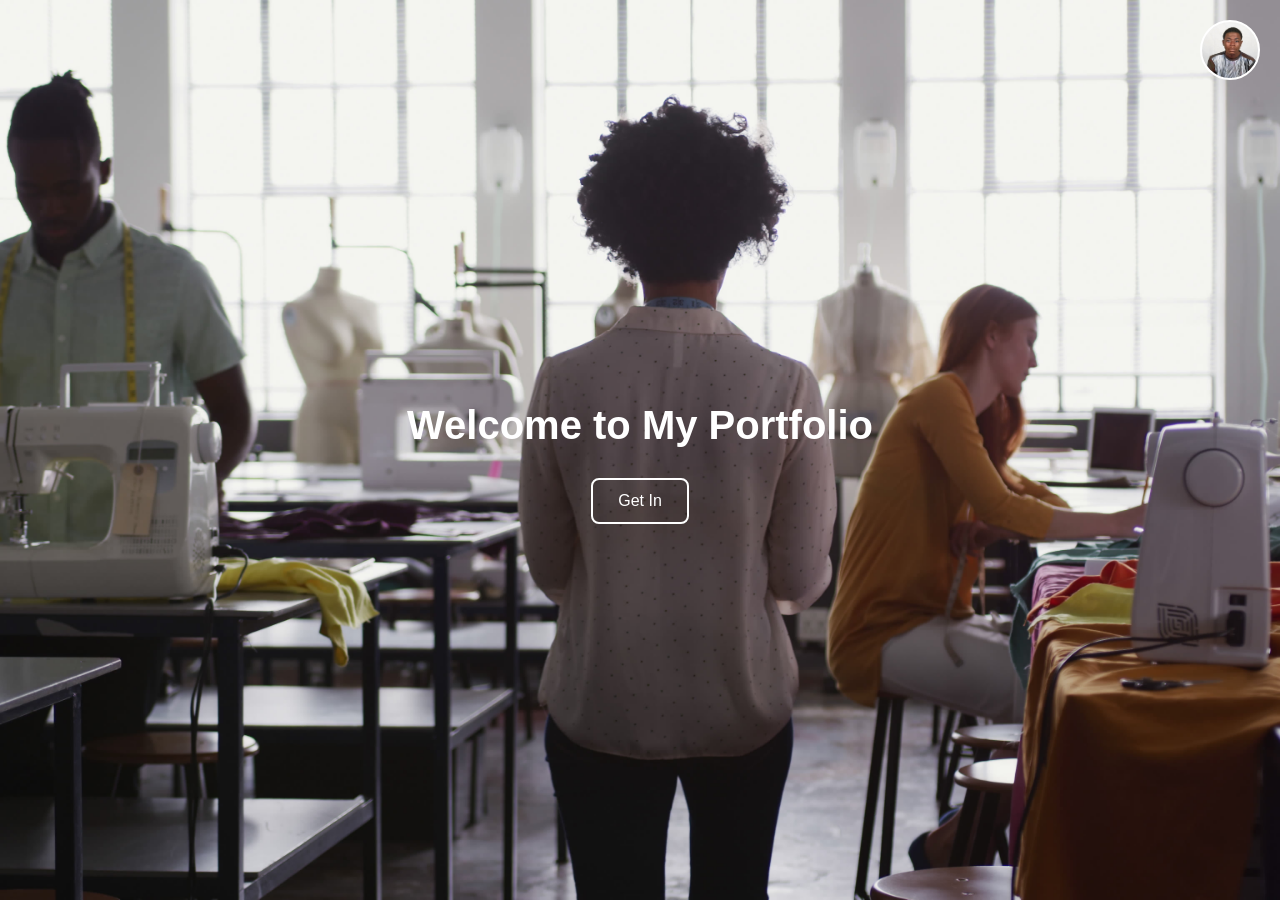
<file: index.html>
<!DOCTYPE html>
<html lang="en">
<head>
<meta charset="UTF-8">
<meta name="viewport" content="width=device-width, initial-scale=1.0">
<title>Portfolio</title>
<link rel="stylesheet" href="raf.css">
</head>
<body>

<!-- Top-right photo button -->
<input type="button" class="photo-btn" value="" title="Raphaito Tawatio Fopa">

<!-- Main centered div -->
<div class="main">
    <h1>Welcome to My Portfolio</h1>
    <input type="button" value="Get In" onclick="location.href='home.html'"  class="btn">
</div>

</body>
</html>
</file>
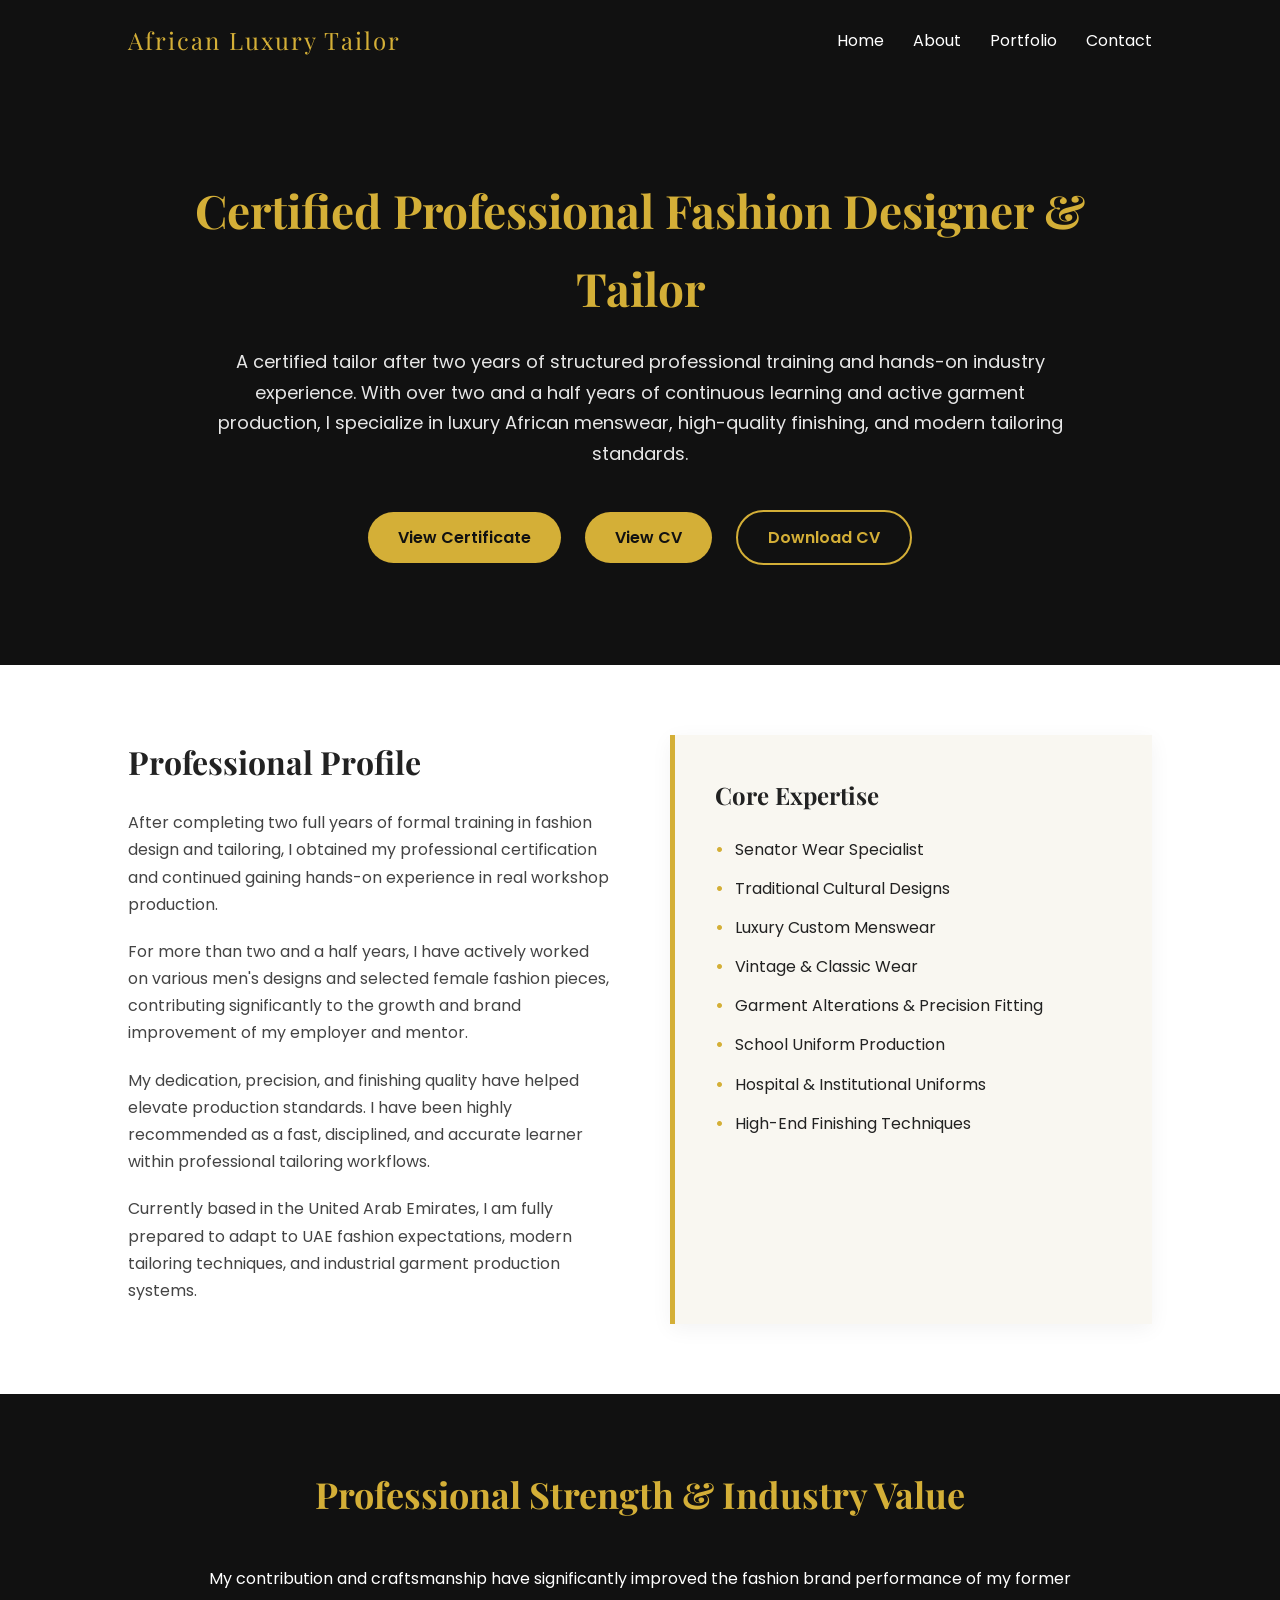
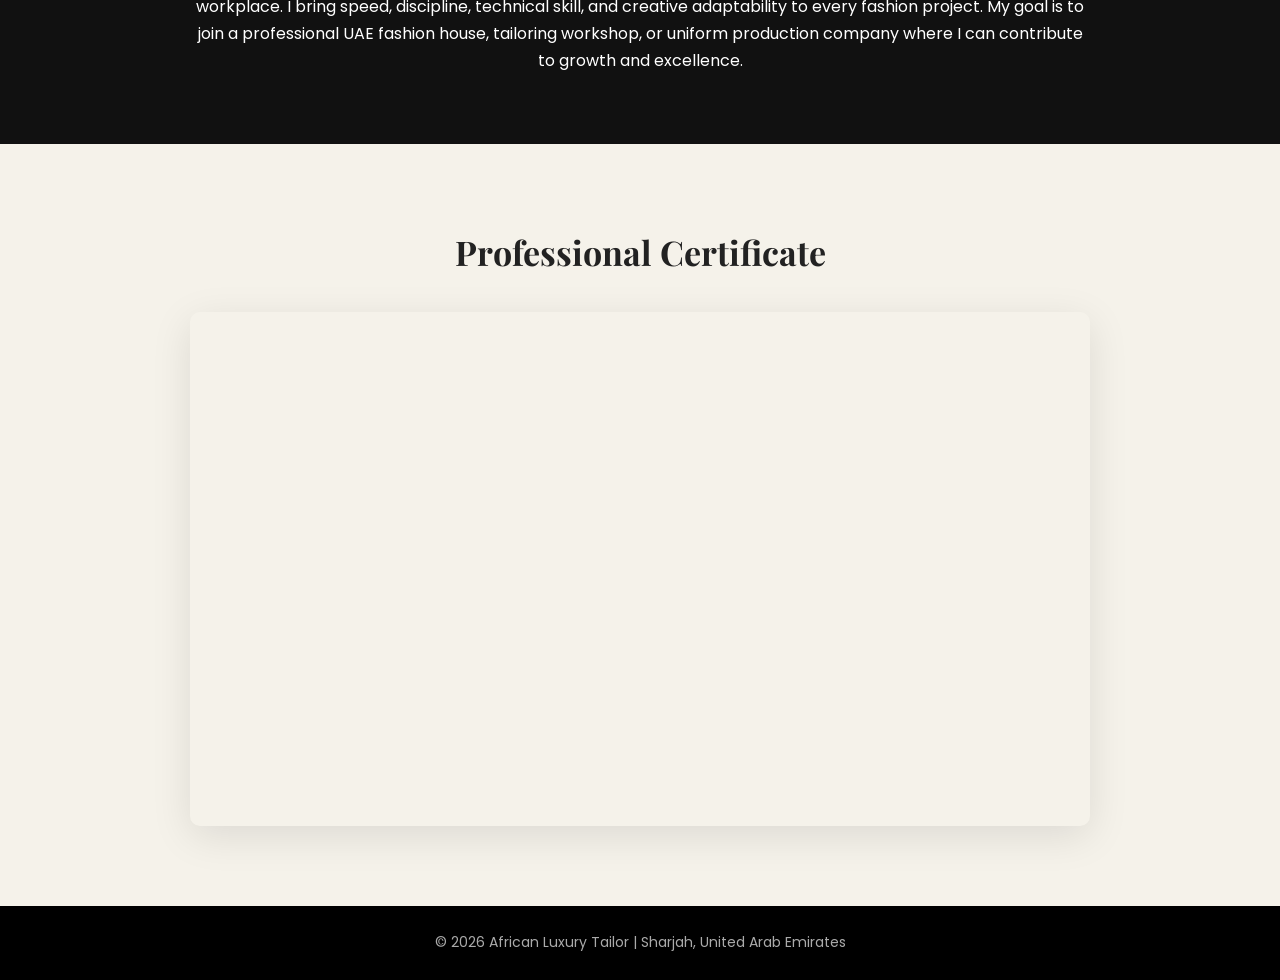
<file: about.html>
<!DOCTYPE html>

<html lang="en">
<head>
<meta charset="UTF-8">
<meta name="viewport" content="width=device-width, initial-scale=1.0">
<title>About | African Luxury Tailor</title>

<link href="https://fonts.googleapis.com/css2?family=Playfair+Display:wght@600;700&family=Poppins:wght@300;400;500;600&display=swap" rel="stylesheet">

<style>

*{
margin:0;
padding:0;
box-sizing:border-box;
scroll-behavior:smooth;
}

body{
font-family:'Poppins', sans-serif;
background:linear-gradient(135deg,#f5f2ea,#ffffff);
color:#222;
line-height:1.7;
}

/* HEADER */
header{
display:flex;
justify-content:space-between;
align-items:center;
padding:20px 10%;
background:#111;
color:#fff;
}

.logo{
font-family:'Playfair Display', serif;
font-size:24px;
letter-spacing:2px;
color:#d4af37;
}

nav a{
color:white;
text-decoration:none;
margin-left:25px;
transition:0.3s;
}

nav a:hover{
color:#d4af37;
}

/* HERO */
.hero{
padding:90px 10%;
background:#111;
color:white;
text-align:center;
}

.hero h1{
font-family:'Playfair Display', serif;
font-size:46px;
margin-bottom:20px;
color:#d4af37;
}

.hero p{
max-width:850px;
margin:auto;
font-size:18px;
opacity:0.9;
margin-bottom:30px;
}

/* BUTTONS */
.btn{
display:inline-block;
padding:12px 30px;
margin:10px;
background:#d4af37;
color:#111;
font-weight:600;
text-decoration:none;
border-radius:30px;
transition:0.3s;
}

.btn:hover{
background:white;
color:#111;
}

.btn-outline{
background:transparent;
border:2px solid #d4af37;
color:#d4af37;
}

.btn-outline:hover{
background:#d4af37;
color:#111;
}

/* ABOUT SECTION */
.about{
padding:70px 10%;
display:grid;
grid-template-columns:1fr 1fr;
gap:60px;
background:white;
}

.about-text h2{
font-family:'Playfair Display', serif;
font-size:32px;
margin-bottom:20px;
}

.about-text p{
margin-bottom:20px;
color:#444;
}

.skills{
background:#f9f7f1;
padding:40px;
border-left:5px solid #d4af37;
box-shadow:0 5px 20px rgba(0,0,0,0.05);
}

.skills h3{
font-family:'Playfair Display', serif;
margin-bottom:20px;
font-size:24px;
}

.skills ul{
list-style:none;
}

.skills li{
margin-bottom:12px;
padding-left:20px;
position:relative;
}

.skills li::before{
content:"•";
position:absolute;
left:0;
color:#d4af37;
font-weight:bold;
}

/* EXPERIENCE */
.experience{
padding:70px 10%;
background:#111;
color:white;
}

.experience h2{
text-align:center;
font-family:'Playfair Display', serif;
font-size:36px;
margin-bottom:40px;
color:#d4af37;
}

/* CERTIFICATE SECTION */
.certificate-section{
padding:80px 10%;
background:#f5f2ea;
text-align:center;
}

.certificate-section h2{
font-family:'Playfair Display', serif;
font-size:34px;
margin-bottom:30px;
}

.certificate-box{
max-width:900px;
margin:auto;
box-shadow:0 10px 40px rgba(0,0,0,0.1);
border-radius:10px;
overflow:hidden;
border:3px solid transparent;
transition:0.5s;
}

.certificate-box.highlight{
border:3px solid #d4af37;
box-shadow:0 0 25px rgba(212,175,55,0.7);
}

iframe{
width:100%;
height:500px;
border:none;
}

/* FOOTER */
footer{
text-align:center;
padding:25px;
background:#000;
color:#aaa;
font-size:14px;
}

/* RESPONSIVE */
@media(max-width:900px){
.about{
grid-template-columns:1fr;
}
.hero h1{
font-size:34px;
}
iframe{
height:400px;
}
}

</style>

</head>

<body>

<header>
<div class="logo">African Luxury Tailor</div>
<nav>
<a href="home.html">Home</a>
<a href="about.html">About</a>
<a href="portfolio.html">Portfolio</a>
<a href="contact.html">Contact</a>
</nav>
</header>

<section class="hero">
<h1>Certified Professional Fashion Designer & Tailor</h1>
<p>
A certified tailor after two years of structured professional training and hands-on industry experience. With over two and a half years of continuous learning and active garment production, I specialize in luxury African menswear, high-quality finishing, and modern tailoring standards.
</p>

<!-- VIEW CERTIFICATE -->

<a href="#certificate" class="btn" onclick="highlightCertificate()">View Certificate</a>

<!-- VIEW CV (opens in browser) -->

<a href="LuxuryCV.pdf" class="btn" target="_blank">View CV</a>

<!-- DOWNLOAD CV (force download + tracking) -->

<a href="LuxuryCV.pdf"
class="btn btn-outline"
download="LuxuryCV.pdf"
onclick="trackDownload()">
Download CV </a>

</section>

<section class="about">

<div class="about-text">
<h2>Professional Profile</h2>

<p>
After completing two full years of formal training in fashion design and tailoring, I obtained my professional certification and continued gaining hands-on experience in real workshop production.
</p>

<p>
For more than two and a half years, I have actively worked on various men's designs and selected female fashion pieces, contributing significantly to the growth and brand improvement of my employer and mentor.
</p>

<p>
My dedication, precision, and finishing quality have helped elevate production standards. I have been highly recommended as a fast, disciplined, and accurate learner within professional tailoring workflows.
</p>

<p>
Currently based in the United Arab Emirates, I am fully prepared to adapt to UAE fashion expectations, modern tailoring techniques, and industrial garment production systems.
</p>
</div>

<div class="skills">
<h3>Core Expertise</h3>
<ul>
<li>Senator Wear Specialist</li>
<li>Traditional Cultural Designs</li>
<li>Luxury Custom Menswear</li>
<li>Vintage & Classic Wear</li>
<li>Garment Alterations & Precision Fitting</li>
<li>School Uniform Production</li>
<li>Hospital & Institutional Uniforms</li>
<li>High-End Finishing Techniques</li>
</ul>
</div>

</section>

<section class="experience">
<h2>Professional Strength & Industry Value</h2>
<p style="max-width:900px;margin:auto;text-align:center;">
My contribution and craftsmanship have significantly improved the fashion brand performance of my former workplace. I bring speed, discipline, technical skill, and creative adaptability to every fashion project. My goal is to join a professional UAE fashion house, tailoring workshop, or uniform production company where I can contribute to growth and excellence.
</p>
</section>

<section class="certificate-section" id="certificate">
<h2>Professional Certificate</h2>

<div class="certificate-box" id="certificateBox">
<iframe src="certificate.pdf"></iframe>
</div>

</section>

<footer>
© 2026 African Luxury Tailor | Sharjah, United Arab Emirates
</footer>

<script>

function highlightCertificate(){
const box = document.getElementById("certificateBox");
box.classList.add("highlight");

setTimeout(()=>{
box.classList.remove("highlight");
},3000);
}

/* CV DOWNLOAD TRACKING */
function trackDownload(){
console.log("CV Downloaded");

fetch("https://api.countapi.xyz/hit/african-luxury-tailor/cv-download")
.then(res=>res.json())
.then(data=>{
console.log("Total downloads:", data.value);
})
.catch(err=>{
console.log("Tracking error", err);
});
}

</script>

</body>
</html>
</file>
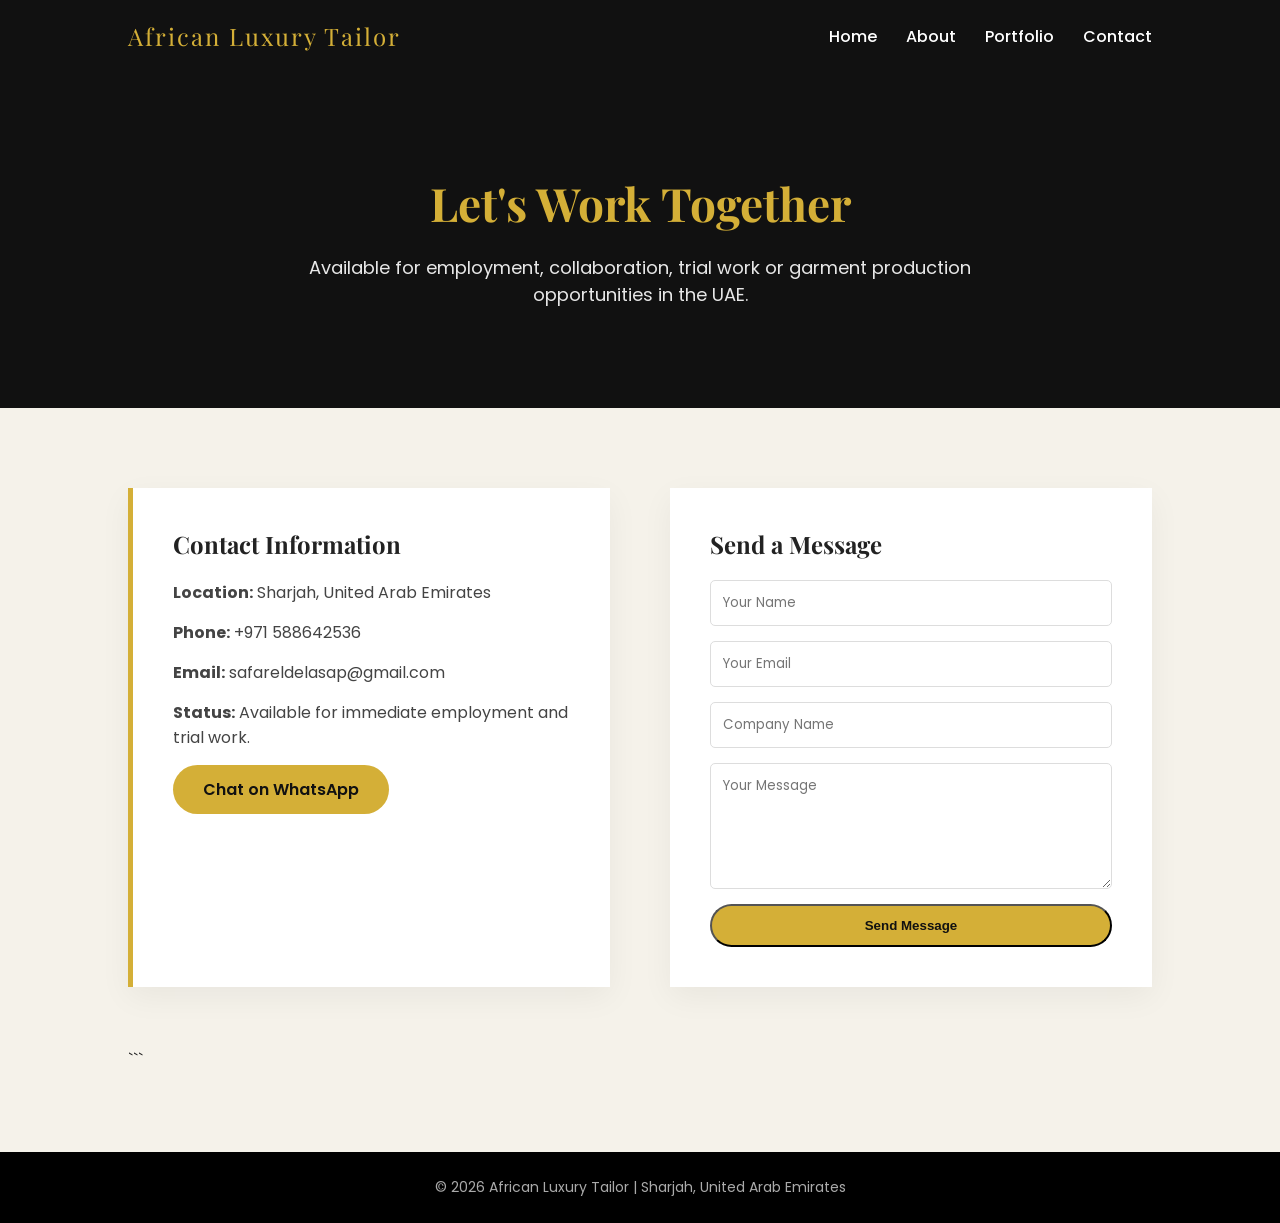
<file: contact.html>
<!DOCTYPE html>

<html lang="en">
<head>
<meta charset="UTF-8">
<meta name="viewport" content="width=device-width, initial-scale=1.0">
<title>Contact | African Luxury Tailor</title>

<link rel="stylesheet" href="stile.css">

<link href="https://fonts.googleapis.com/css2?family=Playfair+Display:wght@600;700&family=Poppins:wght@300;400;500;600&display=swap" rel="stylesheet">
</head>

<body>

<header>
    <div class="logo">African Luxury Tailor</div>
    <nav>
        <a href="home.html">Home</a>
        <a href="about.html">About</a>
        <a href="portfolio.html">Portfolio</a>
        <a href="contact.html">Contact</a>
    </nav>
</header>

<section class="contact-hero">
    <h1>Let's Work Together</h1>
    <p>
        Available for employment, collaboration, trial work or garment production opportunities in the UAE.
    </p>
</section>

<section class="contact-container">


<div class="contact-info">
    <h2>Contact Information</h2>
    <p><strong>Location:</strong> Sharjah, United Arab Emirates</p>
    <p><strong>Phone:</strong> +971 588642536</p>
    <p><strong>Email:</strong> safareldelasap@gmail.com</p>
    <p><strong>Status:</strong> Available for immediate employment and trial work.</p>

    <a href="https://wa.me/971588642536" class="btn">Chat on WhatsApp</a>
</div>

<div class="contact-form">
    <h2>Send a Message</h2>

    <form action="https://formsubmit.co/safareldelasap@gmail.com" method="POST">

        <input type="text" name="name" placeholder="Your Name" required>

        <input type="email" name="email" placeholder="Your Email" required>

        <input type="text" name="company" placeholder="Company Name">

        <textarea name="message" placeholder="Your Message" rows="5" required></textarea>

        <input type="hidden" name="_captcha" value="false">

        <input type="hidden" name="_subject" value="New Employer Message From Portfolio">

        <button type="submit" class="btn">Send Message</button>

    </form>
</div>
```

</section>

<footer>
    <p>© 2026 African Luxury Tailor | Sharjah, United Arab Emirates</p>
</footer>

</body>
</html>
</file>
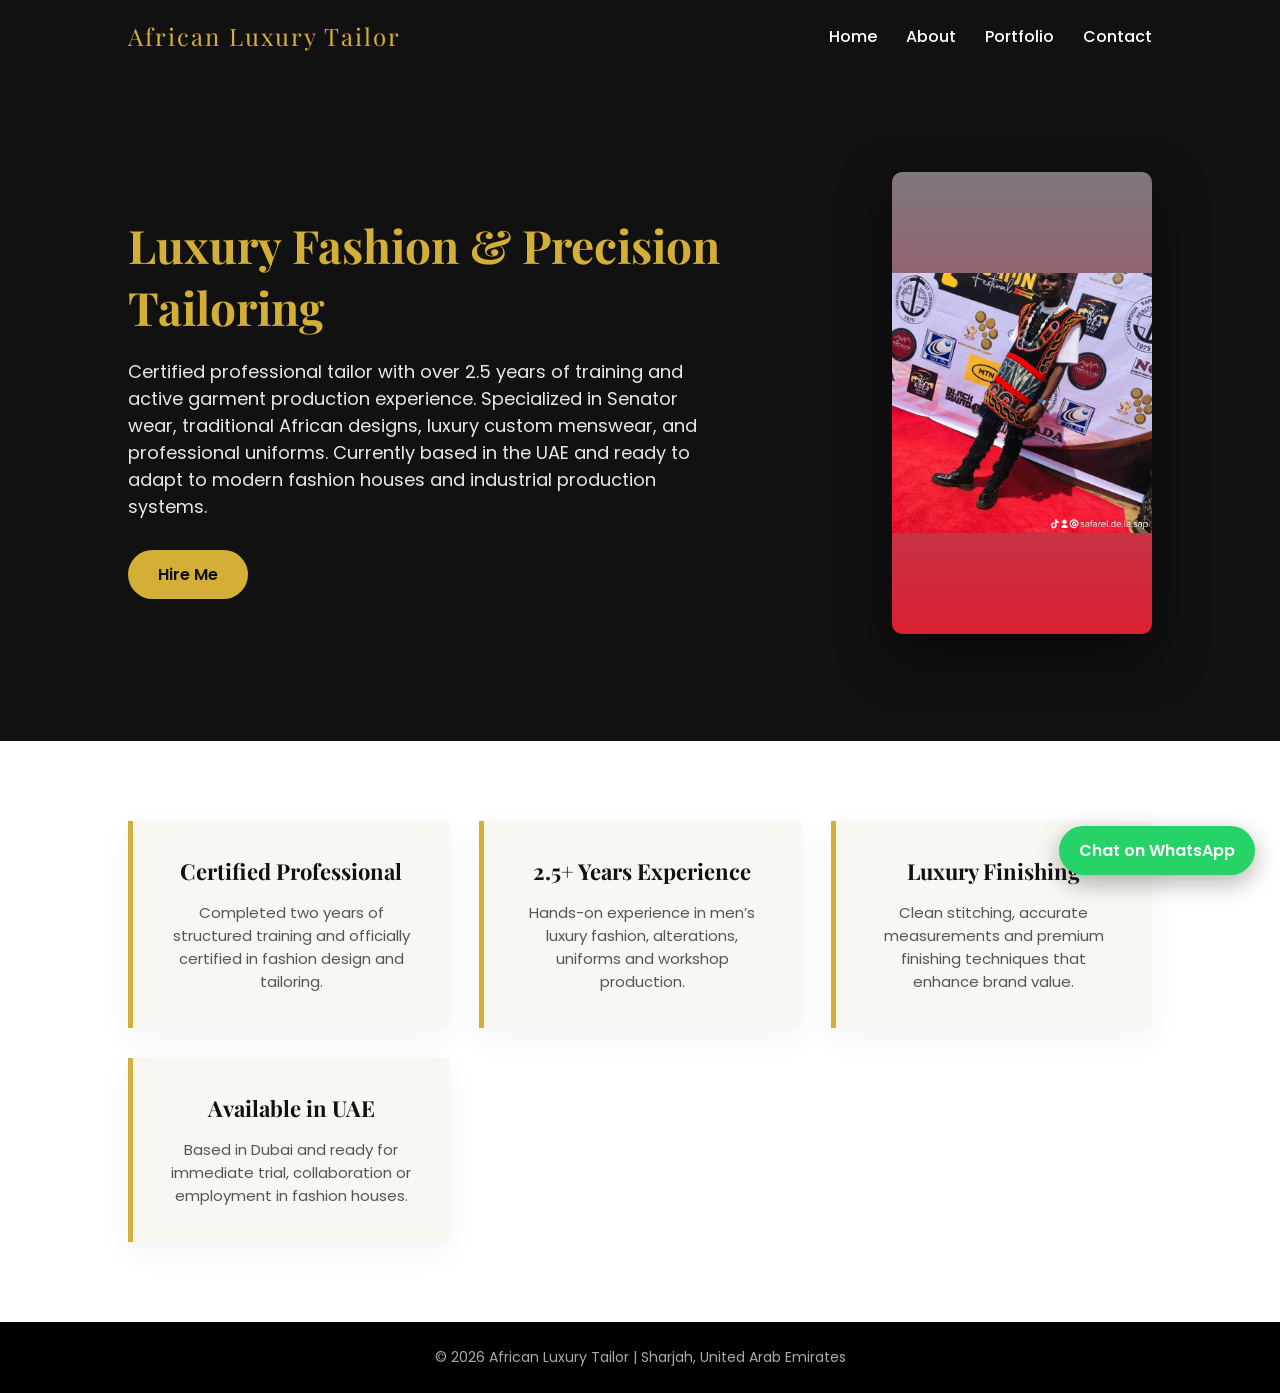
<file: home.html>
<!DOCTYPE html>
<html lang="en">
<head>
<meta charset="UTF-8">
<meta name="viewport" content="width=device-width, initial-scale=1.0">
<title>Professional African Tailor | Dubai</title>

<link rel="stylesheet" href="stile.css">

<link href="https://fonts.googleapis.com/css2?family=Playfair+Display:wght@600;700&family=Poppins:wght@300;400;500;600&display=swap" rel="stylesheet">
</head>

<body>

<header>
    <div class="logo">African Luxury Tailor</div>
    <nav>
        <a href="home.html">Home</a>
        <a href="about.html">About</a>
        <a href="portfolio.html">Portfolio</a>
        <a href="contact.html">Contact</a>
    </nav>
</header>

<section class="hero">
    <div class="hero-text">
        <h1>Luxury Fashion & Precision Tailoring</h1>
        <p>
            Certified professional tailor with over 2.5 years of training and active garment production experience. 
            Specialized in Senator wear, traditional African designs, luxury custom menswear, and professional uniforms. 
            Currently based in the UAE and ready to adapt to modern fashion houses and industrial production systems.
        </p>
        <a href="contact.html" class="btn">Hire Me</a>
    </div>

    <div class="hero-image">
        <!-- PUT YOUR IMAGE FILE NAME BELOW -->
        <img src="conference.jpg" alt="Professional Tailor">
    </div>
</section>

<section class="highlights">
    <div>
        <h3>Certified Professional</h3>
        <p>Completed two years of structured training and officially certified in fashion design and tailoring.</p>
    </div>

    <div>
        <h3>2.5+ Years Experience</h3>
        <p>Hands-on experience in men’s luxury fashion, alterations, uniforms and workshop production.</p>
    </div>

    <div>
        <h3>Luxury Finishing</h3>
        <p>Clean stitching, accurate measurements and premium finishing techniques that enhance brand value.</p>
    </div>

    <div>
        <h3>Available in UAE</h3>
        <p>Based in Dubai and ready for immediate trial, collaboration or employment in fashion houses.</p>
    </div>
</section>

<footer>
    <p>© 2026 African Luxury Tailor | Sharjah, United Arab Emirates</p>
</footer>

<a href="https://wa.me/971588642536
" class="whatsapp">Chat on WhatsApp</a>

</body>
</html>
</file>
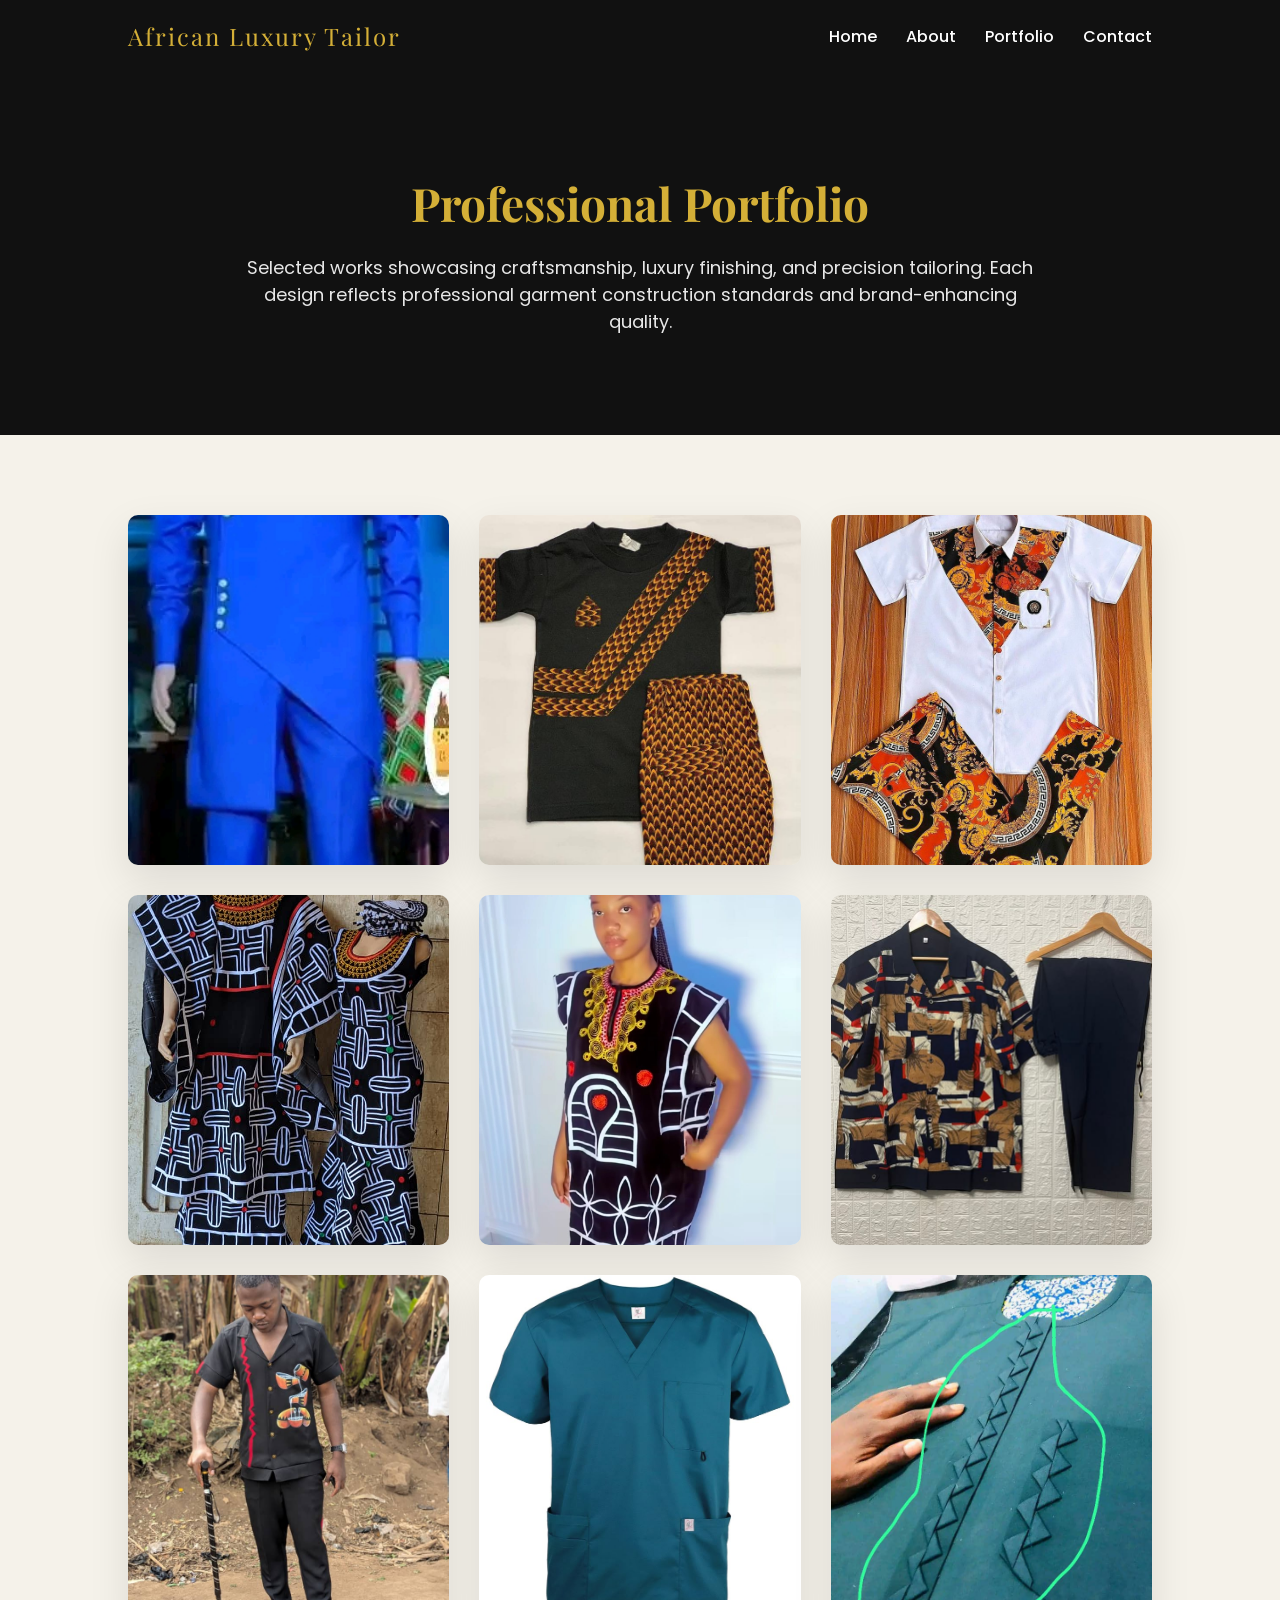
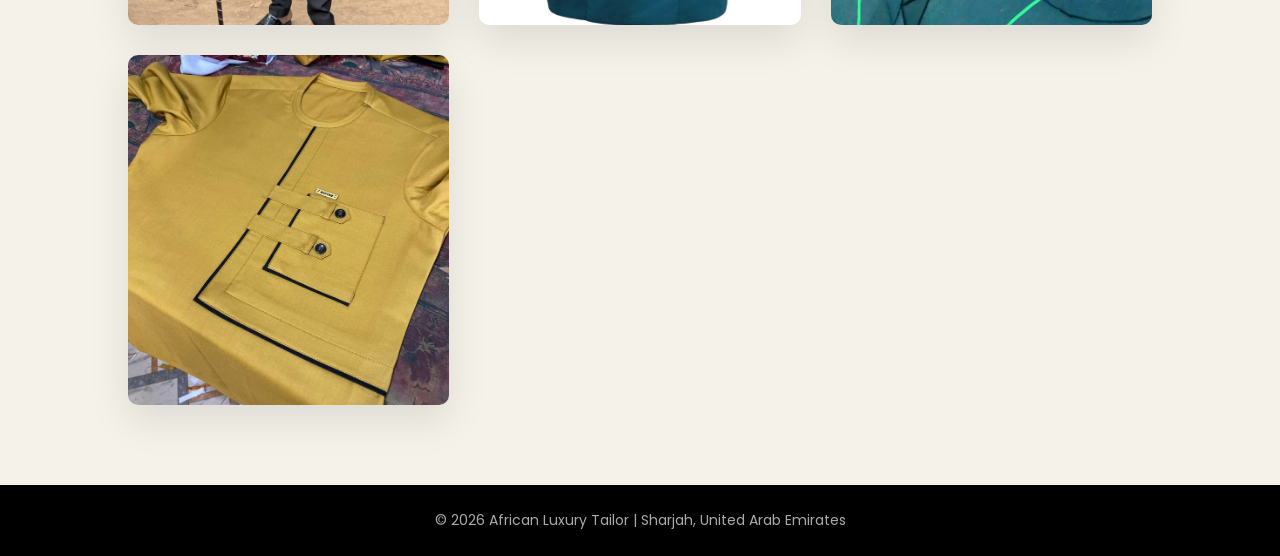
<file: portfolio.html>
<!DOCTYPE html>
<html lang="en">
<head>
<meta charset="UTF-8">
<meta name="viewport" content="width=device-width, initial-scale=1.0">
<title>Portfolio | African Luxury Tailor</title>

<link rel="stylesheet" href="stile.css">

<link href="https://fonts.googleapis.com/css2?family=Playfair+Display:wght@600;700&family=Poppins:wght@300;400;500;600&display=swap" rel="stylesheet">
</head>

<body>

<header>
    <div class="logo">African Luxury Tailor</div>
    <nav>
        <a href="home.html">Home</a>
        <a href="about.html">About</a>
        <a href="portfolio.html">Portfolio</a>
        <a href="contact.html">Contact</a>
    </nav>
</header>

<section class="portfolio-hero">
    <h1>Professional Portfolio</h1>
    <p>
        Selected works showcasing craftsmanship, luxury finishing, and precision tailoring.
        Each design reflects professional garment construction standards and brand-enhancing quality.
    </p>
</section>

<section class="portfolio">

    <div class="gallery">

        <!-- SENATOR WEAR -->
        <div class="portfolio-item">
            <img src="sanator1.jpg" alt="Senator Wear Design">
            <div class="overlay">
                <h3>Premium Senator Wear</h3>
                <p>Modern African luxury menswear with clean finishing.</p>
            </div>
        </div>

        <div class="portfolio-item">
            <img src="senators2.jpg" alt="Senator Wear Design">
            <div class="overlay">
                <h3>Classic Senator Design</h3>
                <p>Precise cutting and elegant traditional finishing.</p>
            </div>
        </div>

        <div class="portfolio-item">
            <img src="senators1.jpg" alt="Senator Wear Design">
            <div class="overlay">
                <h3>Luxury Senator Outfit</h3>
                <p>Structured fit and high-end detailing.</p>
            </div>
        </div>

        <!-- TRADITIONAL -->
        <div class="portfolio-item">
            <img src="traditional1.jpg" alt="Traditional Design">
            <div class="overlay">
                <h3>Cultural Traditional Wear</h3>
                <p>Authentic heritage design with modern adaptation.</p>
            </div>
        </div>

        <div class="portfolio-item">
            <img src="traditional2.jpg" alt="Traditional Design">
            <div class="overlay">
                <h3>Northwest Inspired Design</h3>
                <p>Precise embroidery and premium fabric use.</p>
            </div>
        </div>

        <!-- LUXURY CUSTOM -->
        <div class="portfolio-item">
            <img src="vintage.jpeg" alt="Luxury Custom Menswear">
            <div class="overlay">
                <h3> Modern Vintage Wears</h3>
                <p>Tailored for modern elegance and Leisure.</p>
            </div>
        </div>

        <div class="portfolio-item">
            <img src="luxuri2.jpg" alt="Luxury Custom Menswear">
            <div class="overlay">
                <h3>Premium Custom Outfit</h3>
                <p>High-quality finishing and precise fitting.</p>
            </div>
        </div>

        <!-- UNIFORMS -->
        <div class="portfolio-item">
            <img src="uniform.jpeg" alt="Uniform Production">
            <div class="overlay">
                <h3>School & Hospital Uniforms</h3>
                <p>Durable production with clean professional finishing.</p>
            </div>
        </div>

        <!-- ALTERATION -->
        <div class="portfolio-item">
            <img src="alteration1.jpg" alt="Garment Alteration">
            <div class="overlay">
                <h3>Garment Alteration</h3>
                <p>Accurate fitting adjustment and transformation.</p>
            </div>
        </div>

         <div class="portfolio-item">
            <img src="alteration2.jpg" alt="Garment Alteration">
            <div class="overlay">
                <h3>Garment Alteration</h3>
                <p>Accurate fitting adjustment and transformation.</p>
            </div>
        </div>
    </div>

</section>

<footer>
    <p>© 2026 African Luxury Tailor | Sharjah, United Arab Emirates</p>
</footer>

</body>
</html>
</file>
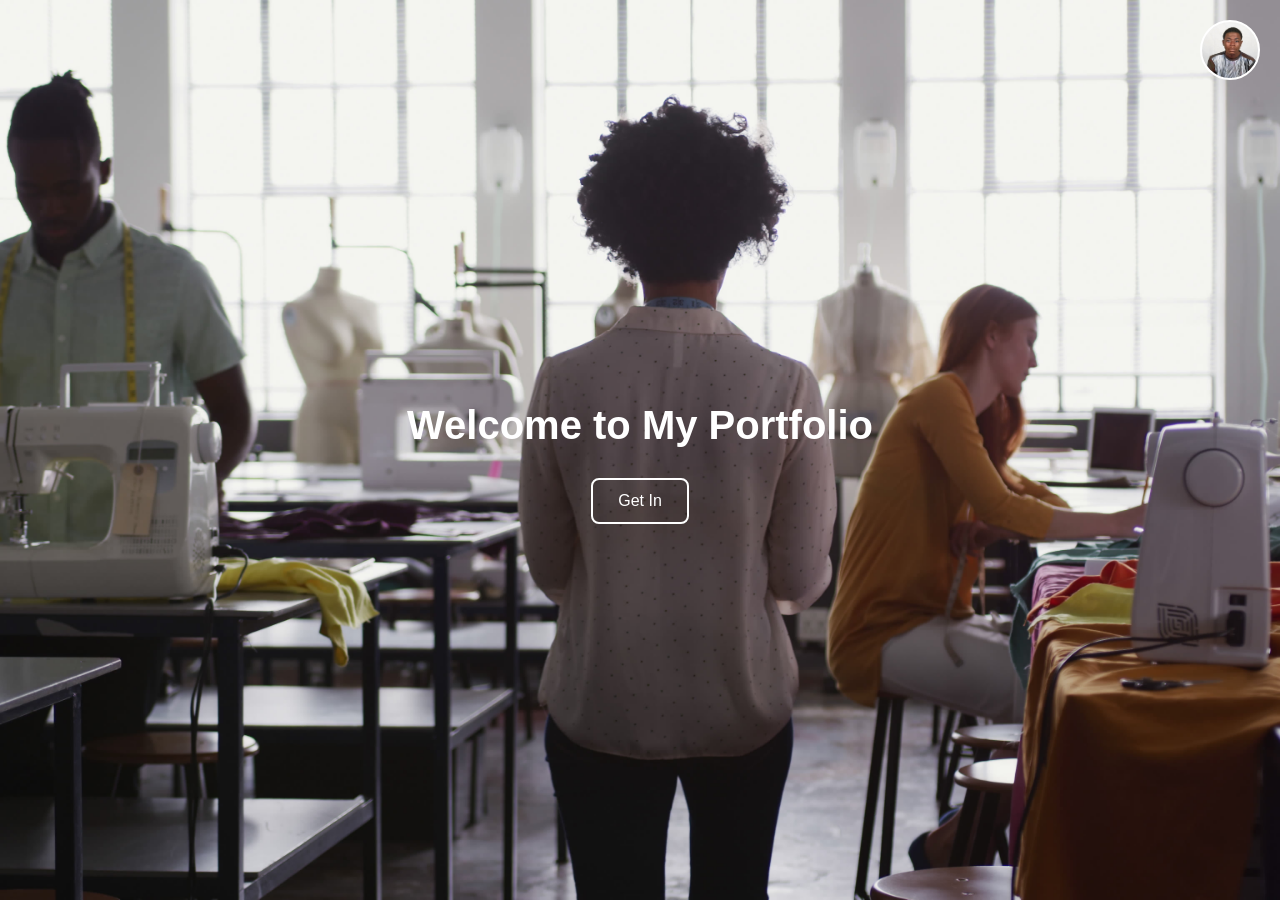
<file: raf.html>
<!DOCTYPE html>
<html lang="en">
<head>
<meta charset="UTF-8">
<meta name="viewport" content="width=device-width, initial-scale=1.0">
<title>Portfolio</title>
<link rel="stylesheet" href="raf.css">
</head>
<body>

<!-- Top-right photo button -->
<input type="button" class="photo-btn" value="" title="Raphaito Tawatio Fopa">

<!-- Main centered div -->
<div class="main">
    <h1>Welcome to My Portfolio</h1>
    <input type="button" value="Get In" onclick="location.href='index.html'"  class="btn">
</div>

</body>
</html>
</file>
<file: raf.css>
/* Full-page setup */
body {
    margin: 0;
    height: 100vh;
    display: flex;
    justify-content: center;  /* horizontal center */
    align-items: center;      /* vertical center */
    position: relative;       /* for absolute children */
    font-family: Arial, sans-serif;

    /* Background image for the page */
    background-image: url('shop.jpg'); /* replace with your image */
    background-size: cover;
    background-position: center;
    background-repeat: no-repeat;
}

/* Main centered div - NO background, just text and button */
.main {
    text-align: center;
}

/* Welcome text */
.main h1 {
    color: #fff; /* white text */
    font-size: 40px;
    margin-bottom: 30px;
}

/* Get In button - transparent with white text and border */
.btn {
    background: transparent;
    color: #fff;
    padding: 12px 25px;
    border: 2px solid #fff;
    cursor: pointer;
    font-size: 16px;
    border-radius: 8px;
    transition: all 0.3s ease;
}

.btn:hover {
    background: rgba(255, 255, 255, 0.1);
}

/* Top-right photo button */
.photo-btn {
    position: absolute;
    top: 20px;
    right: 20px;
    width: 60px;
    height: 60px;
    border: 2px solid #fff;  /* white border */
    border-radius: 50%;
    cursor: pointer;

    /* Replace with your actual photo */
    background: url('web.jpg') no-repeat center center;
    background-size: cover;
}

/* Responsive adjustments */
@media screen and (max-width: 600px) {
    .main h1 {
        font-size: 28px;
    }
    .btn {
        padding: 10px 20px;
        font-size: 14px;
    }
    .photo-btn {
        width: 50px;
        height: 50px;
        top: 15px;
        right: 15px;
    }
}
</file>
<file: stile.css>
/* CONTACT HERO */
.contact-hero{
padding:100px 10%;
background:#111;
color:white;
text-align:center;
}

.contact-hero h1{
font-family:'Playfair Display', serif;
font-size:46px;
color:#d4af37;
margin-bottom:20px;
}

.contact-hero p{
font-size:18px;
opacity:0.9;
max-width:700px;
margin:auto;
}

/* CONTACT SECTION */
.contact-container{
display:grid;
grid-template-columns:1fr 1fr;
gap:60px;
padding:80px 10%;
background:#f5f2ea;
}

.contact-info{
background:white;
padding:40px;
border-left:5px solid #d4af37;
box-shadow:0 10px 30px rgba(0,0,0,0.05);
}

.contact-info h2{
font-family:'Playfair Display', serif;
margin-bottom:20px;
}

.contact-info p{
margin-bottom:15px;
color:#444;
}

.contact-form{
background:white;
padding:40px;
box-shadow:0 10px 30px rgba(0,0,0,0.05);
}

.contact-form h2{
font-family:'Playfair Display', serif;
margin-bottom:20px;
}

.contact-form form{
display:flex;
flex-direction:column;
}

.contact-form input,
.contact-form textarea{
margin-bottom:15px;
padding:12px;
border:1px solid #ddd;
border-radius:5px;
font-family:'Poppins', sans-serif;
}

.contact-form input:focus,
.contact-form textarea:focus{
outline:none;
border-color:#d4af37;
}

/* RESPONSIVE */
@media(max-width:900px){
.contact-container{
grid-template-columns:1fr;
}
}

/* PORTFOLIO HERO */
.portfolio-hero{
padding:100px 10%;
background:#111;
color:white;
text-align:center;
}

.portfolio-hero h1{
font-family:'Playfair Display', serif;
font-size:46px;
color:#d4af37;
margin-bottom:20px;
}

.portfolio-hero p{
max-width:800px;
margin:auto;
opacity:0.9;
font-size:18px;
}

/* PORTFOLIO GALLERY */
.portfolio{
padding:80px 10%;
background:#f5f2ea;
}

.gallery{
display:grid;
grid-template-columns:repeat(auto-fit,minmax(280px,1fr));
gap:30px;
}

.portfolio-item{
position:relative;
overflow:hidden;
border-radius:10px;
box-shadow:0 15px 40px rgba(0,0,0,0.1);
}

.portfolio-item img{
width:100%;
height:350px;
object-fit:cover;
display:block;
transition:0.4s;
}

.portfolio-item:hover img{
transform:scale(1.05);
}

.overlay{
position:absolute;
bottom:0;
left:0;
width:100%;
background:linear-gradient(to top, rgba(0,0,0,0.8), transparent);
color:white;
padding:20px;
opacity:0;
transition:0.4s;
}

.portfolio-item:hover .overlay{
opacity:1;
}

.overlay h3{
font-family:'Playfair Display', serif;
margin-bottom:8px;
color:#d4af37;
}

.overlay p{
font-size:14px;
}

*{
margin:0;
padding:0;
box-sizing:border-box;
}

body{
font-family:'Poppins', sans-serif;
background:#f5f2ea;
color:#222;
}

/* HEADER */
header{
display:flex;
justify-content:space-between;
align-items:center;
padding:20px 10%;
background:#111;
color:white;
}

.logo{
font-family:'Playfair Display', serif;
font-size:24px;
letter-spacing:2px;
color:#d4af37;
}

nav a{
color:white;
text-decoration:none;
margin-left:25px;
font-weight:500;
transition:0.3s;
}

nav a:hover{
color:#d4af37;
}

/* HERO SECTION */
.hero{
display:flex;
justify-content:space-between;
align-items:center;
padding:100px 10%;
background:#111;
color:white;
flex-wrap:wrap;
}

.hero-text{
max-width:600px;
}

.hero-text h1{
font-family:'Playfair Display', serif;
font-size:46px;
color:#d4af37;
margin-bottom:20px;
}

.hero-text p{
font-size:18px;
margin-bottom:30px;
opacity:0.9;
}

.btn{
display:inline-block;
padding:12px 30px;
background:#d4af37;
color:#111;
font-weight:600;
text-decoration:none;
border-radius:30px;
transition:0.3s;
}

.btn:hover{
background:white;
color:#111;
}

/* HERO IMAGE CONTROL */
.hero-image img{
width:260px;       /* CHANGE THIS VALUE IF YOU WANT */
height:auto;
object-fit:contain;
border-radius:10px;
box-shadow:0 20px 50px rgba(0,0,0,0.5);
}

/* HIGHLIGHTS */
.highlights{
display:grid;
grid-template-columns:repeat(auto-fit,minmax(250px,1fr));
gap:30px;
padding:80px 10%;
background:white;
text-align:center;
}

.highlights div{
background:#f9f7f1;
padding:35px;
border-left:5px solid #d4af37;
box-shadow:0 10px 30px rgba(0,0,0,0.05);
transition:0.3s;
}

.highlights div:hover{
transform:translateY(-8px);
}

.highlights h3{
font-family:'Playfair Display', serif;
margin-bottom:15px;
font-size:22px;
color:#111;
}

.highlights p{
color:#555;
font-size:15px;
}

/* FOOTER */
footer{
text-align:center;
padding:25px;
background:#000;
color:#aaa;
font-size:14px;
}

/* WHATSAPP FLOAT */
.whatsapp{
position:fixed;
bottom:25px;
right:25px;
background:#25D366;
color:white;
padding:12px 20px;
border-radius:30px;
text-decoration:none;
font-weight:600;
box-shadow:0 8px 25px rgba(0,0,0,0.3);
transition:0.3s;
}

.whatsapp:hover{
transform:scale(1.05);
}

/* RESPONSIVE */
@media(max-width:900px){

.hero{
flex-direction:column;
text-align:center;
}

.hero-image{
margin-top:40px;
}

.hero-text h1{
font-size:34px;
}

.hero-image img{
width:200px;
}

}
</file>
